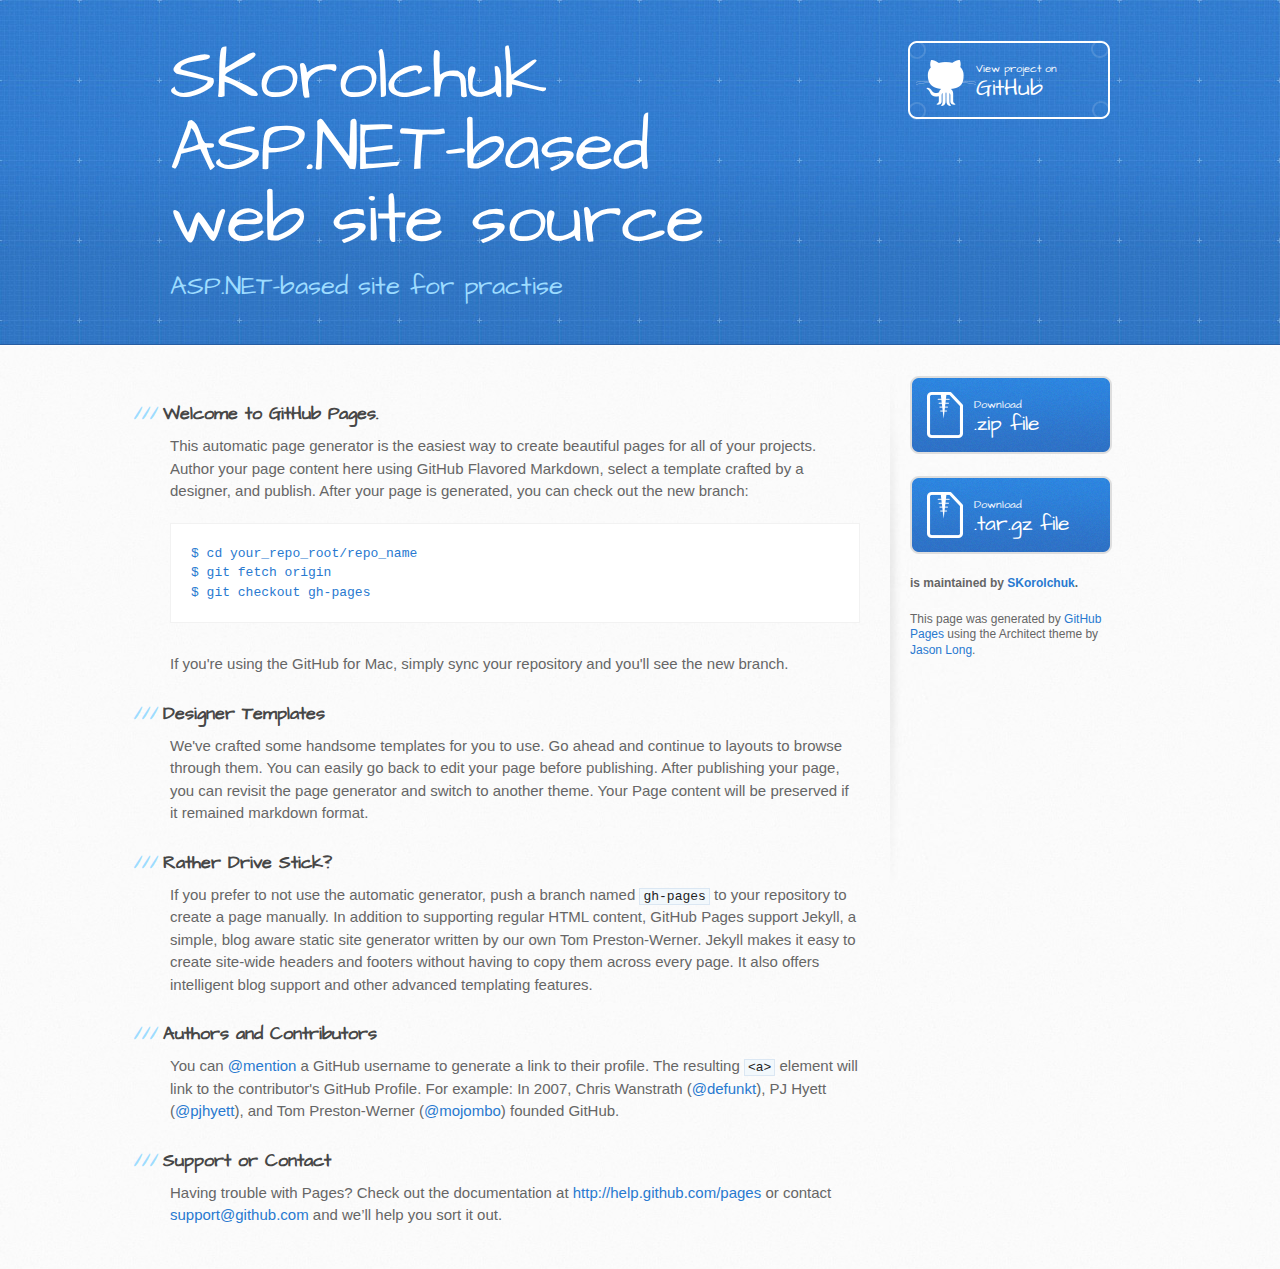
<file: index.html>
<!DOCTYPE html>
<html>
  <head>
    <meta charset='utf-8'>
    <meta http-equiv="X-UA-Compatible" content="chrome=1">
    <meta name="viewport" content="width=device-width, initial-scale=1, maximum-scale=1">
    <link href='https://fonts.googleapis.com/css?family=Architects+Daughter' rel='stylesheet' type='text/css'>
    <link rel="stylesheet" type="text/css" href="stylesheets/stylesheet.css" media="screen" />
    <link rel="stylesheet" type="text/css" href="stylesheets/pygment_trac.css" media="screen" />
    <link rel="stylesheet" type="text/css" href="stylesheets/print.css" media="print" />

    <!--[if lt IE 9]>
    <script src="//html5shiv.googlecode.com/svn/trunk/html5.js"></script>
    <![endif]-->

    <title>SKorolchuk ASP.NET-based web site source by SKorolchuk</title>
  </head>

  <body>
    <header>
      <div class="inner">
        <h1>SKorolchuk ASP.NET-based web site source</h1>
        <h2>ASP.NET-based site for practise</h2>
        <a href="https://github.com/SKorolchuk/SKASP" class="button"><small>View project on</small>GitHub</a>
      </div>
    </header>

    <div id="content-wrapper">
      <div class="inner clearfix">
        <section id="main-content">
          <h3>Welcome to GitHub Pages.</h3>

<p>This automatic page generator is the easiest way to create beautiful pages for all of your projects. Author your page content here using GitHub Flavored Markdown, select a template crafted by a designer, and publish. After your page is generated, you can check out the new branch:</p>

<pre><code>$ cd your_repo_root/repo_name
$ git fetch origin
$ git checkout gh-pages
</code></pre>

<p>If you're using the GitHub for Mac, simply sync your repository and you'll see the new branch.</p>

<h3>Designer Templates</h3>

<p>We've crafted some handsome templates for you to use. Go ahead and continue to layouts to browse through them. You can easily go back to edit your page before publishing. After publishing your page, you can revisit the page generator and switch to another theme. Your Page content will be preserved if it remained markdown format.</p>

<h3>Rather Drive Stick?</h3>

<p>If you prefer to not use the automatic generator, push a branch named <code>gh-pages</code> to your repository to create a page manually. In addition to supporting regular HTML content, GitHub Pages support Jekyll, a simple, blog aware static site generator written by our own Tom Preston-Werner. Jekyll makes it easy to create site-wide headers and footers without having to copy them across every page. It also offers intelligent blog support and other advanced templating features.</p>

<h3>Authors and Contributors</h3>

<p>You can <a href="https://github.com/blog/821" class="user-mention">@mention</a> a GitHub username to generate a link to their profile. The resulting <code>&lt;a&gt;</code> element will link to the contributor's GitHub Profile. For example: In 2007, Chris Wanstrath (<a href="https://github.com/defunkt" class="user-mention">@defunkt</a>), PJ Hyett (<a href="https://github.com/pjhyett" class="user-mention">@pjhyett</a>), and Tom Preston-Werner (<a href="https://github.com/mojombo" class="user-mention">@mojombo</a>) founded GitHub.</p>

<h3>Support or Contact</h3>

<p>Having trouble with Pages? Check out the documentation at <a href="http://help.github.com/pages">http://help.github.com/pages</a> or contact <a href="mailto:support@github.com">support@github.com</a> and we’ll help you sort it out.</p>
        </section>

        <aside id="sidebar">
          <a href="https://github.com/SKorolchuk/SKASP/zipball/master" class="button">
            <small>Download</small>
            .zip file
          </a>
          <a href="https://github.com/SKorolchuk/SKASP/tarball/master" class="button">
            <small>Download</small>
            .tar.gz file
          </a>

          <p class="repo-owner"><a href="https://github.com/SKorolchuk/SKASP"></a> is maintained by <a href="https://github.com/SKorolchuk">SKorolchuk</a>.</p>

          <p>This page was generated by <a href="pages.github.com">GitHub Pages</a> using the Architect theme by <a href="http://twitter.com/jasonlong">Jason Long</a>.</p>
        </aside>
      </div>
    </div>

  
  </body>
</html>
</file>
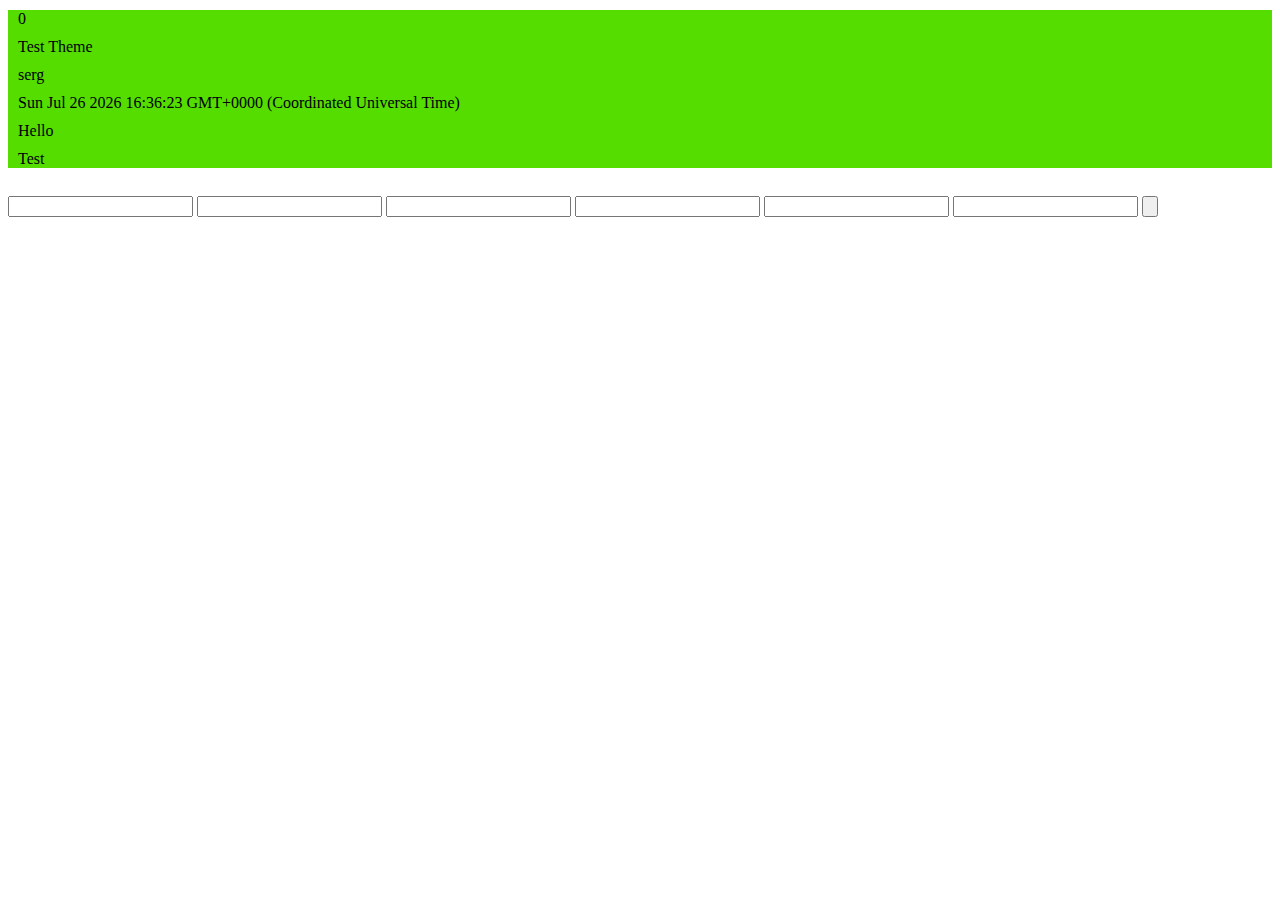
<file: SKASP.WEB/Scripts/CustomScripts/index.html>
<!DOCTYPE html>
<html>
	<head>
		<meta http-equiv = "Content-type" content = "text/html; charset = utf-8">
		<title >KnockoutJS SPA</title>
		<script type="text/javascript" src="../jquery-1.8.3.js"></script>
		<script type="text/javascript" src="../knockout-2.2.0.js"></script>
		<script type="text/javascript" src="../prototype.js"></script>
		<script type="text/javascript" src="ModelRepresentation.js"></script>
		<script type="text/javascript" src="AJAX.js"></script>
		<script type="text/javascript">
			var ForumViewModel = Class.create({
			initialize: function(){
					var self = this; 
					self.Loader = new JSONLoader();
					self.LoadForumModel();
					debugger;
					self.themes = ko.observableArray(Themes);
					self.ID = ko.observable();
					self.Name = ko.observable();
					self.Creator = ko.observable();
					self.Created_on = ko.observable();
					self.Description = ko.observable();
					self.Subgroup = ko.observable();
					self.addTheme = function(){
						self.themes.push(new Theme({ID: self.ID(),
													Name: self.Name(),
													Creator: self.Creator(),
													Created_on: self.Created_on(),
													Description: self.Description(),
													Subgroup: self.Subgroup()}));
						self.ID("");
						self.Name("");
						self.Creator("");
						self.Created_on("");
						self.Description("");
						self.Subgroup("");
					}
				},
				LoadForumModel: function(){
					Themes = [];
					Topics = [];
					Messages = [];
					Themes[Themes.length] = new Theme({ID: 0,
														Name: "Test Theme",
														Creator: "serg",
														Created_on: new Date(),
														Description: "Hello",
														Subgroup: "Test"});
					/*Loader.Load("/ForumApi/GetMessages", function(data){
						for (var i = 0; i < data.length; i++){
							Messages[i] = new Message(data[i]);
						}
					});
					Loader.Load("/ForumApi/GetTopics", function(data){
						for (var i = 0; i < data.length; i++){
							Topics[i] = new Topic(data[i]);
						}
					});
					Loader.Load("/ForumApi/GetThemes", function(data){
						for (var i = 0; i < data.length; i++){
							Themes[i] = new Theme(data[i]);
						}
					});*/
				},
				AddTheme: function(item){
					Loader.Send("ForumApi/PostTheme", item, self.LoadForumModel);
				},
				RemoveTheme: function(item){
					Loader.Send("ForumApi/RemoveTheme", item, self.LoadForumModel);
				},
				UpdateTheme: function(item){
					Loader.Send("ForumApi/PutTheme", item, self.LoadForumModel);
				},
				AddTopic: function(item){
					Loader.Send("ForumApi/PostTopic", item, self.LoadForumModel);
				},
				RemoveTopic: function(item){
					Loader.Send("ForumApi/RemoveTopic", item, self.LoadForumModel);
				},
				UpdateTopic: function(item){
					Loader.Send("ForumApi/PutTopic", item, self.LoadForumModel);
				},
				AddMessage: function(item){
					Loader.Send("ForumApi/PostMessage", item, self.LoadForumModel);
				},
				RemoveMessage: function(item){
					Loader.Send("ForumApi/RemoveMessage", item, self.LoadForumModel);
				},
				UpdateMessage: function(item){
					Loader.Send("ForumApi/PutMessage", item, self.LoadForumModel);
				},
				Loader: null,
				Themes: null,
				Topics: null,
				Messages: null,
				CurrentTheme: null,
				CurrentTopic: null
			});
			
			function OnLoadHandler(){
			alert(0);
				ko.applyBindings(new ForumViewModel());
			}
		</script>
	</head>
	<body onload="OnLoadHandler();">
	<style>
		#themesCont{
			background: #a0a0a0;
		}
		
		#themeCont{
			background: #55dd00;
		}
		
		#themeCont p {
			margin: 10px;
		}
	</style>
		<div id="themesCont" data-bind="foreach: themes">
			<div id="themeCont">
				<p data-bind="text: ID"></p>
				<p data-bind="text: Name"></p>
				<p data-bind="text: Creator"></p>
				<p data-bind="text: Created_on"></p>
				<p data-bind="text: Description"></p>
				<p data-bind="text: Subgroup"></p>
			</div>
		</div>
		<br/>
		<input type="text" data-bind="value: ID"/>
		<input type="text" data-bind="value: Name"/>
		<input type="text" data-bind="value: Creator"/>
		<input type="text" data-bind="value: Created_on"/>
		<input type="text" data-bind="value: Description"/>
		<input type="text" data-bind="value: Subgroup"/>
		<input type="button" data-bind="click: addTheme"/>
	</body>
</html>
</file>
<file: stylesheets/pygment_trac.css>
.highlight  { background: #ffffff; }
.highlight .c { color: #999988; font-style: italic } /* Comment */
.highlight .err { color: #a61717; background-color: #e3d2d2 } /* Error */
.highlight .k { font-weight: bold } /* Keyword */
.highlight .o { font-weight: bold } /* Operator */
.highlight .cm { color: #999988; font-style: italic } /* Comment.Multiline */
.highlight .cp { color: #999999; font-weight: bold } /* Comment.Preproc */
.highlight .c1 { color: #999988; font-style: italic } /* Comment.Single */
.highlight .cs { color: #999999; font-weight: bold; font-style: italic } /* Comment.Special */
.highlight .gd { color: #000000; background-color: #ffdddd } /* Generic.Deleted */
.highlight .gd .x { color: #000000; background-color: #ffaaaa } /* Generic.Deleted.Specific */
.highlight .ge { font-style: italic } /* Generic.Emph */
.highlight .gr { color: #aa0000 } /* Generic.Error */
.highlight .gh { color: #999999 } /* Generic.Heading */
.highlight .gi { color: #000000; background-color: #ddffdd } /* Generic.Inserted */
.highlight .gi .x { color: #000000; background-color: #aaffaa } /* Generic.Inserted.Specific */
.highlight .go { color: #888888 } /* Generic.Output */
.highlight .gp { color: #555555 } /* Generic.Prompt */
.highlight .gs { font-weight: bold } /* Generic.Strong */
.highlight .gu { color: #800080; font-weight: bold; } /* Generic.Subheading */
.highlight .gt { color: #aa0000 } /* Generic.Traceback */
.highlight .kc { font-weight: bold } /* Keyword.Constant */
.highlight .kd { font-weight: bold } /* Keyword.Declaration */
.highlight .kn { font-weight: bold } /* Keyword.Namespace */
.highlight .kp { font-weight: bold } /* Keyword.Pseudo */
.highlight .kr { font-weight: bold } /* Keyword.Reserved */
.highlight .kt { color: #445588; font-weight: bold } /* Keyword.Type */
.highlight .m { color: #009999 } /* Literal.Number */
.highlight .s { color: #d14 } /* Literal.String */
.highlight .na { color: #008080 } /* Name.Attribute */
.highlight .nb { color: #0086B3 } /* Name.Builtin */
.highlight .nc { color: #445588; font-weight: bold } /* Name.Class */
.highlight .no { color: #008080 } /* Name.Constant */
.highlight .ni { color: #800080 } /* Name.Entity */
.highlight .ne { color: #990000; font-weight: bold } /* Name.Exception */
.highlight .nf { color: #990000; font-weight: bold } /* Name.Function */
.highlight .nn { color: #555555 } /* Name.Namespace */
.highlight .nt { color: #000080 } /* Name.Tag */
.highlight .nv { color: #008080 } /* Name.Variable */
.highlight .ow { font-weight: bold } /* Operator.Word */
.highlight .w { color: #bbbbbb } /* Text.Whitespace */
.highlight .mf { color: #009999 } /* Literal.Number.Float */
.highlight .mh { color: #009999 } /* Literal.Number.Hex */
.highlight .mi { color: #009999 } /* Literal.Number.Integer */
.highlight .mo { color: #009999 } /* Literal.Number.Oct */
.highlight .sb { color: #d14 } /* Literal.String.Backtick */
.highlight .sc { color: #d14 } /* Literal.String.Char */
.highlight .sd { color: #d14 } /* Literal.String.Doc */
.highlight .s2 { color: #d14 } /* Literal.String.Double */
.highlight .se { color: #d14 } /* Literal.String.Escape */
.highlight .sh { color: #d14 } /* Literal.String.Heredoc */
.highlight .si { color: #d14 } /* Literal.String.Interpol */
.highlight .sx { color: #d14 } /* Literal.String.Other */
.highlight .sr { color: #009926 } /* Literal.String.Regex */
.highlight .s1 { color: #d14 } /* Literal.String.Single */
.highlight .ss { color: #990073 } /* Literal.String.Symbol */
.highlight .bp { color: #999999 } /* Name.Builtin.Pseudo */
.highlight .vc { color: #008080 } /* Name.Variable.Class */
.highlight .vg { color: #008080 } /* Name.Variable.Global */
.highlight .vi { color: #008080 } /* Name.Variable.Instance */
.highlight .il { color: #009999 } /* Literal.Number.Integer.Long */

.type-csharp .highlight .k { color: #0000FF }
.type-csharp .highlight .kt { color: #0000FF }
.type-csharp .highlight .nf { color: #000000; font-weight: normal }
.type-csharp .highlight .nc { color: #2B91AF }
.type-csharp .highlight .nn { color: #000000 }
.type-csharp .highlight .s { color: #A31515 }
.type-csharp .highlight .sc { color: #A31515 }
</file>
<file: stylesheets/print.css>
html, body, div, span, applet, object, iframe,
h1, h2, h3, h4, h5, h6, p, blockquote, pre,
a, abbr, acronym, address, big, cite, code,
del, dfn, em, img, ins, kbd, q, s, samp,
small, strike, strong, sub, sup, tt, var,
b, u, i, center,
dl, dt, dd, ol, ul, li,
fieldset, form, label, legend,
table, caption, tbody, tfoot, thead, tr, th, td,
article, aside, canvas, details, embed, 
figure, figcaption, footer, header, hgroup, 
menu, nav, output, ruby, section, summary,
time, mark, audio, video {
  margin: 0;
  padding: 0;
  border: 0;
  font-size: 100%;
  font: inherit;
  vertical-align: baseline;
}
/* HTML5 display-role reset for older browsers */
article, aside, details, figcaption, figure, 
footer, header, hgroup, menu, nav, section {
  display: block;
}
body {
  line-height: 1;
}
ol, ul {
  list-style: none;
}
blockquote, q {
  quotes: none;
}
blockquote:before, blockquote:after,
q:before, q:after {
  content: '';
  content: none;
}
table {
  border-collapse: collapse;
  border-spacing: 0;
}
body {
  font-size: 13px;
  line-height: 1.5; 
  font-family: 'Helvetica Neue', Helvetica, Arial, serif;
  color: #000;
}

a {
  color: #d5000d;
  font-weight: bold;
}

header {
  padding-top: 35px;
  padding-bottom: 10px;
}

header h1 {
  font-weight: bold;
  letter-spacing: -1px;
  font-size: 48px;
  color: #303030;
  line-height: 1.2;
}

header h2 {
  letter-spacing: -1px;
  font-size: 24px;
  color: #aaa;
  font-weight: normal;
  line-height: 1.3;
}
#downloads {
  display: none;
}
#main_content {
  padding-top: 20px;
}

code, pre {
  font-family: Monaco, "Bitstream Vera Sans Mono", "Lucida Console", Terminal;
  color: #222;
  margin-bottom: 30px;
  font-size: 12px;
}

code {
  padding: 0 3px;
}

pre {
  border: solid 1px #ddd;
  padding: 20px;
  overflow: auto;
}
pre code {
  padding: 0;
}

ul, ol, dl {
  margin-bottom: 20px;
}


/* COMMON STYLES */

table {
  width: 100%;
  border: 1px solid #ebebeb;
}

th {
  font-weight: 500;
}

td {
  border: 1px solid #ebebeb;
  text-align: center; 
  font-weight: 300;
}

form {
  background: #f2f2f2;
  padding: 20px;
  
}


/* GENERAL ELEMENT TYPE STYLES */

h1 {
  font-size: 2.8em;
} 

h2 {
  font-size: 22px;
  font-weight: bold;
  color: #303030;
  margin-bottom: 8px;
} 

h3 {
  color: #d5000d;
  font-size: 18px;
  font-weight: bold;
  margin-bottom: 8px;
} 
 
h4 {
  font-size: 16px;
  color: #303030;
  font-weight: bold;
} 

h5 {
  font-size: 1em;
  color: #303030;
} 

h6 {
  font-size: .8em;
  color: #303030;
} 

p {
  font-weight: 300;
  margin-bottom: 20px;
}
 
a {
  text-decoration: none;
}

p a {
  font-weight: 400;
}

blockquote {
  font-size: 1.6em;
  border-left: 10px solid #e9e9e9;
  margin-bottom: 20px;
  padding: 0 0 0 30px;
}

ul li {
  list-style: disc inside;
  padding-left: 20px;
}

ol li {
  list-style: decimal inside;
  padding-left: 3px;
}

dl dd {
  font-style: italic;
  font-weight: 100;
}

footer {
  margin-top: 40px;
  padding-top: 20px;
  padding-bottom: 30px;
  font-size: 13px;
  color: #aaa;
}

footer a {
  color: #666;
}

/* MISC */
.clearfix:after {
  clear: both;
  content: '.';
  display: block;
  visibility: hidden;
  height: 0;
}

.clearfix {display: inline-block;}
* html .clearfix {height: 1%;}
.clearfix {display: block;}
</file>
<file: stylesheets/stylesheet.css>
/* http://meyerweb.com/eric/tools/css/reset/ 
   v2.0 | 20110126
   License: none (public domain)
*/
html, body, div, span, applet, object, iframe,
h1, h2, h3, h4, h5, h6, p, blockquote, pre,
a, abbr, acronym, address, big, cite, code,
del, dfn, em, img, ins, kbd, q, s, samp,
small, strike, strong, sub, sup, tt, var,
b, u, i, center,
dl, dt, dd, ol, ul, li,
fieldset, form, label, legend,
table, caption, tbody, tfoot, thead, tr, th, td,
article, aside, canvas, details, embed, 
figure, figcaption, footer, header, hgroup, 
menu, nav, output, ruby, section, summary,
time, mark, audio, video {
	margin: 0;
	padding: 0;
	border: 0;
	font-size: 100%;
	font: inherit;
	vertical-align: baseline;
}
/* HTML5 display-role reset for older browsers */
article, aside, details, figcaption, figure, 
footer, header, hgroup, menu, nav, section {
	display: block;
}
body {
	line-height: 1;
}
ol, ul {
	list-style: none;
}
blockquote, q {
	quotes: none;
}
blockquote:before, blockquote:after,
q:before, q:after {
	content: '';
	content: none;
}
table {
	border-collapse: collapse;
	border-spacing: 0;
}

/* LAYOUT STYLES */
body {
  font-size: 15px;
  line-height: 1.5; 
  background: #fafafa url(../images/body-bg.jpg) 0 0 repeat;
  font-family: 'Helvetica Neue', Helvetica, Arial, serif;
  font-weight: 400;
  color: #666;
}

a {
  color: #2879d0;
}
a:hover {
  color: #2268b2;
}

header {
  padding-top: 40px;
  padding-bottom: 40px;
  font-family: 'Architects Daughter', 'Helvetica Neue', Helvetica, Arial, serif; 
  background: #2e7bcf url(../images/header-bg.jpg) 0 0 repeat-x;
  border-bottom: solid 1px #275da1;
}

header h1 {
  letter-spacing: -1px;
  font-size: 72px;
  color: #fff;
  line-height: 1;
  margin-bottom: 0.2em;
  width: 540px;
}

header h2 {
  font-size: 26px;
  color: #9ddcff;
  font-weight: normal;
  line-height: 1.3;
  width: 540px;
  letter-spacing: 0;
}

.inner {
  position: relative;
  width: 940px;
  margin: 0 auto;
}

#content-wrapper {
  border-top: solid 1px #fff;
  padding-top: 30px;
}

#main-content {
  width: 690px;
  float: left;
}

#main-content img {
  max-width: 100%;
}

aside#sidebar {
  width: 200px;
  padding-left: 20px;
  min-height: 504px;
  float: right;
  background: transparent url(../images/sidebar-bg.jpg) 0 0 no-repeat;
  font-size: 12px;
  line-height: 1.3;
}

aside#sidebar p.repo-owner,
aside#sidebar p.repo-owner a {
  font-weight: bold;
}

#downloads {
  margin-bottom: 40px;
}

a.button {
  width: 134px;
  height: 58px;
  line-height: 1.2;
  font-size: 23px;
  color: #fff;
  padding-left: 68px;
  padding-top: 22px;
  font-family: 'Architects Daughter', 'Helvetica Neue', Helvetica, Arial, serif; 
}
a.button small {
  display: block;
  font-size: 11px;
}
header a.button {
  position: absolute;
  right: 0;
  top: 0;
  background: transparent url(../images/github-button.png) 0 0 no-repeat;
}
aside a.button {
  width: 138px;
  padding-left: 64px;
  display: block;
  background: transparent url(../images/download-button.png) 0 0 no-repeat;
  margin-bottom: 20px;
  font-size: 21px;
}

code, pre {
  font-family: Monaco, "Bitstream Vera Sans Mono", "Lucida Console", Terminal, monospace;
  color: #222;
  margin-bottom: 30px;
  font-size: 13px;
}

code {
  background-color: #f2f8fc;
  border: solid 1px #dbe7f3;
  padding: 0 3px;
}

pre {
  padding: 20px;
  background: #fff;
  text-shadow: none;
  overflow: auto;
  border: solid 1px #f2f2f2;
}
pre code {
  color: #2879d0;
  background-color: #fff;
  border: none;
  padding: 0;
}

ul, ol, dl {
  margin-bottom: 20px;
}


/* COMMON STYLES */

hr {
  height: 1px;
  line-height: 1px;
  margin-top: 1em;
  padding-bottom: 1em;
  border: none;
  background: transparent url('../images/hr.png') 0 0 no-repeat;
}

table {
  width: 100%;
  border: 1px solid #ebebeb;
}

th {
  font-weight: 500;
}

td {
  border: 1px solid #ebebeb;
  text-align: center; 
  font-weight: 300;
}

form {
  background: #f2f2f2;
  padding: 20px;
  
}


/* GENERAL ELEMENT TYPE STYLES */

#main-content h1 {
  font-family: 'Architects Daughter', 'Helvetica Neue', Helvetica, Arial, serif; 
  font-size: 2.8em;
  letter-spacing: -1px;
  color: #474747;
} 

#main-content h1:before {
  content: "/";
  color: #9ddcff;
  padding-right: 0.3em;
  margin-left: -0.9em;
}

#main-content h2 {
  font-family: 'Architects Daughter', 'Helvetica Neue', Helvetica, Arial, serif; 
  font-size: 22px;
  font-weight: bold;
  margin-bottom: 8px;
  color: #474747;
} 
#main-content h2:before {
  content: "//";
  color: #9ddcff;
  padding-right: 0.3em;
  margin-left: -1.5em;
}

#main-content h3 {
  font-family: 'Architects Daughter', 'Helvetica Neue', Helvetica, Arial, serif; 
  font-size: 18px;
  font-weight: bold;
  margin-top: 24px;
  margin-bottom: 8px;
  color: #474747;
} 
 
#main-content h3:before {
  content: "///";
  color: #9ddcff;
  padding-right: 0.3em;
  margin-left: -2em;
}

#main-content h4 {
  font-family: 'Architects Daughter', 'Helvetica Neue', Helvetica, Arial, serif; 
  font-size: 15px;
  font-weight: bold;
  color: #474747;
} 

h4:before {
  content: "////";
  color: #9ddcff;
  padding-right: 0.3em;
  margin-left: -2.8em;
}

#main-content h5 {
  font-family: 'Architects Daughter', 'Helvetica Neue', Helvetica, Arial, serif; 
  font-size: 14px;
  color: #474747;
} 
h5:before {
  content: "/////";
  color: #9ddcff;
  padding-right: 0.3em;
  margin-left: -3.2em;
}

#main-content h6 {
  font-family: 'Architects Daughter', 'Helvetica Neue', Helvetica, Arial, serif; 
  font-size: .8em;
  color: #474747;
} 
h6:before {
  content: "//////";
  color: #9ddcff;
  padding-right: 0.3em;
  margin-left: -3.7em;
}

p {
  margin-bottom: 20px;
}
 
a {
  text-decoration: none;
}

p a {
  font-weight: 400;
}

blockquote {
  font-size: 1.6em;
  border-left: 10px solid #e9e9e9;
  margin-bottom: 20px;
  padding: 0 0 0 30px;
}

ul li {
  list-style: disc inside;
  padding-left: 20px;
}

ol li {
  list-style: decimal inside;
  padding-left: 3px;
}

dl dd {
  font-style: italic;
  font-weight: 100;
}

footer {
  background: transparent url('../images/hr.png') 0 0 no-repeat;
  margin-top: 40px;
  padding-top: 20px;
  padding-bottom: 30px;
  font-size: 13px;
  color: #aaa;
}

footer a {
  color: #666;
}
footer a:hover {
  color: #444;
}

/* MISC */
.clearfix:after {
  clear: both;
  content: '.';
  display: block;
  visibility: hidden;
  height: 0;
}

.clearfix {display: inline-block;}
* html .clearfix {height: 1%;}
.clearfix {display: block;}

/* #Media Queries
================================================== */

/* Smaller than standard 960 (devices and browsers) */
@media only screen and (max-width: 959px) {}

/* Tablet Portrait size to standard 960 (devices and browsers) */
@media only screen and (min-width: 768px) and (max-width: 959px) {
  .inner {
    width: 740px;
  }
  header h1, header h2 {
    width: 340px;
  }
  header h1 {
    font-size: 60px;
  }
  header h2 {
    font-size: 30px;
  }
  #main-content {
    width: 490px;
  }
  #main-content h1:before,
  #main-content h2:before,
  #main-content h3:before,
  #main-content h4:before,
  #main-content h5:before,
  #main-content h6:before {
    content: none;
    padding-right: 0;
    margin-left: 0;
  }
}

/* All Mobile Sizes (devices and browser) */
@media only screen and (max-width: 767px) {
  .inner {
    width: 93%;
  }
  header {
    padding: 20px 0;
  }
  header .inner {
    position: relative;
  }
  header h1, header h2 {
    width: 100%;
  }
  header h1 {
    font-size: 48px;
  }
  header h2 {
    font-size: 24px;
  }
  header a.button {
    background-image: none;
    width: auto;
    height: auto;
    display: inline-block;
    margin-top: 15px;
    padding: 5px 10px;
    position: relative;
    text-align: center;
    font-size: 13px;
    line-height: 1;
    background-color: #9ddcff;
    color: #2879d0;
    -moz-border-radius: 5px;
    -webkit-border-radius: 5px;                     
    border-radius: 5px;    
  }
  header a.button small {
    font-size: 13px;
    display: inline;
  }
  #main-content,
  aside#sidebar {
    float: none;
    width: 100% ! important;
  }
  aside#sidebar {
    background-image: none;
    margin-top: 20px;
    border-top: solid 1px #ddd;
    padding: 20px 0;
    min-height: 0;
  }
  aside#sidebar a.button {
    display: none;
  }
  #main-content h1:before,
  #main-content h2:before,
  #main-content h3:before,
  #main-content h4:before,
  #main-content h5:before,
  #main-content h6:before {
    content: none;
    padding-right: 0;
    margin-left: 0;
  }
}

/* Mobile Landscape Size to Tablet Portrait (devices and browsers) */
@media only screen and (min-width: 480px) and (max-width: 767px) {}

/* Mobile Portrait Size to Mobile Landscape Size (devices and browsers) */
@media only screen and (max-width: 479px) {}
</file>
